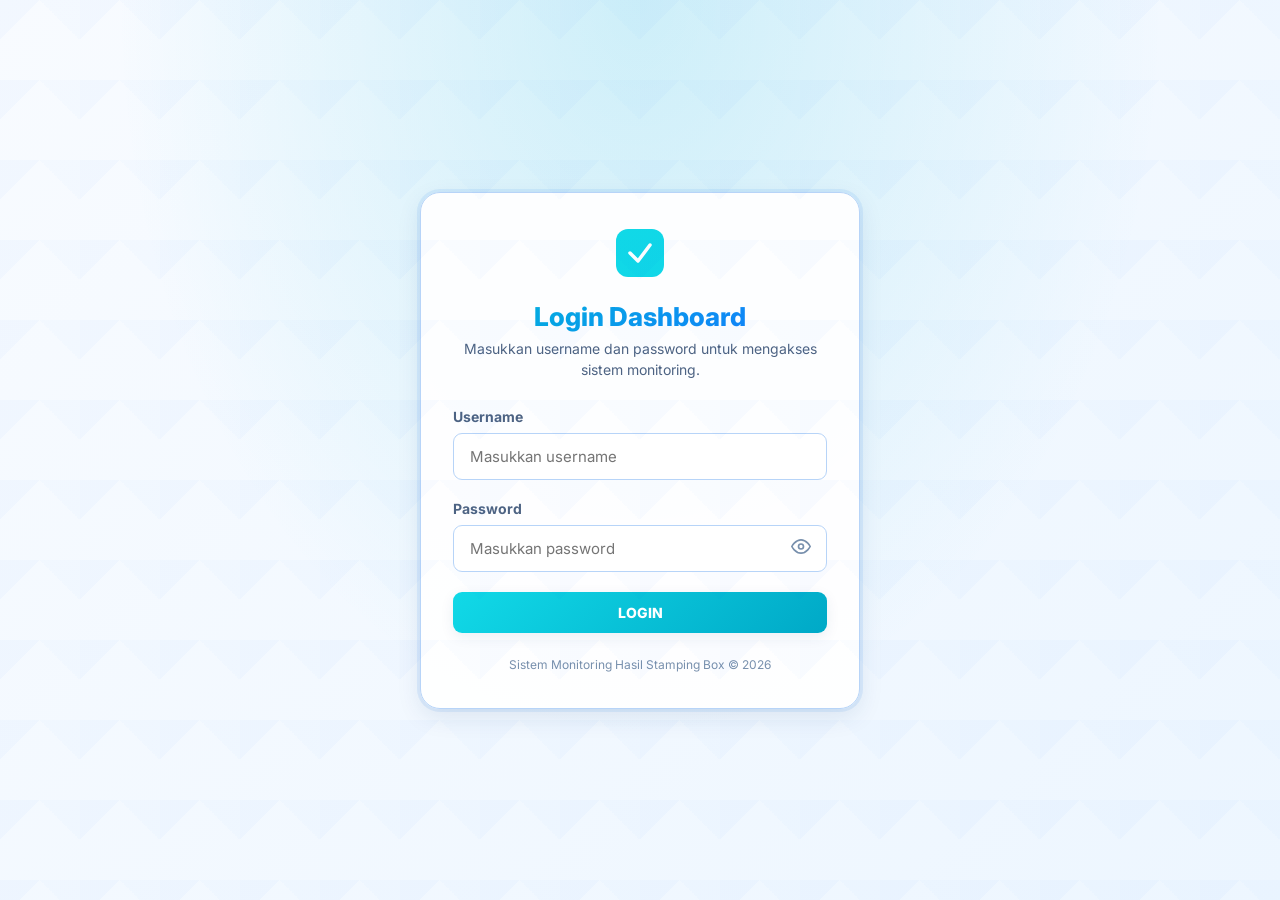
<file: index.html>
<!DOCTYPE html>
<html lang="id">
<head>
  <meta charset="UTF-8">
  <meta name="viewport" content="width=device-width, initial-scale=1.0">
  <title>Login - Sistem Monitoring Hasil Stamping Box</title>
  <meta name="description" content="Sistem Monitoring Hasil Stamping Box - Dashboard IoT untuk monitoring produksi real-time">
  <link rel="preconnect" href="https://fonts.googleapis.com">
  <link rel="preconnect" href="https://fonts.gstatic.com" crossorigin>
  <link href="https://fonts.googleapis.com/css2?family=Inter:wght@400;500;600;700;800&display=swap" rel="stylesheet">
  <link rel="stylesheet" href="css/style.css">
</head>
<body>
  <div class="login-wrap" id="loginWrap">
    <div class="login-box">
      <div class="login-logo">
        <div class="logo-icon">
          <svg width="48" height="48" viewBox="0 0 48 48" fill="none">
            <rect width="48" height="48" rx="12" fill="url(#grad1)"/>
            <path d="M14 24L22 32L34 16" stroke="white" stroke-width="3.5" stroke-linecap="round" stroke-linejoin="round"/>
            <defs><linearGradient id="grad1" x1="0" y1="0" x2="48" y2="48"><stop stop-color="#11d9e7"/><stop offset="1" stop-color="#0066ff"/></linearGradient></defs>
          </svg>
        </div>
      </div>
      <h1>Login Dashboard</h1>
      <p class="login-subtitle">Masukkan username dan password untuk mengakses sistem monitoring.</p>
      <form id="loginForm" onsubmit="return handleLogin(event)">
        <div class="input-group">
          <label for="username">Username</label>
          <input type="text" id="username" name="username" placeholder="Masukkan username" required autocomplete="username">
        </div>
        <div class="input-group">
          <label for="password">Password</label>
          <div class="password-wrap">
            <input type="password" id="password" name="password" placeholder="Masukkan password" required autocomplete="current-password">
            <button type="button" class="toggle-pw" onclick="togglePassword()" id="togglePwBtn">
              <svg width="20" height="20" viewBox="0 0 24 24" fill="none" stroke="currentColor" stroke-width="2"><path d="M1 12s4-8 11-8 11 8 11 8-4 8-11 8-11-8-11-8z"/><circle cx="12" cy="12" r="3"/></svg>
            </button>
          </div>
        </div>
        <div id="loginError" class="login-error" style="display:none;"></div>
        <button class="btn btn-primary btn-full" type="submit" id="loginBtn">
          <span id="loginText">LOGIN</span>
          <span id="loginSpinner" class="spinner" style="display:none;"></span>
        </button>
      </form>
      <div class="login-footer">
        <p>Sistem Monitoring Hasil Stamping Box &copy; 2026</p>
      </div>
    </div>
  </div>

  <script src="js/firebase-config.js"></script>
  <script src="js/auth.js"></script>
</body>
</html>
</file>
<file: css/style.css>
/* ============================
   DESIGN SYSTEM - STAMPING BOX
   Light Industrial Blue Theme
   ============================ */
:root {
  --bg-primary: #eef6ff;
  --bg-secondary: #ffffff;
  --bg-card: #ffffff;
  --bg-panel: linear-gradient(180deg, rgba(255,255,255,0.94), rgba(244,250,255,0.96));
  --bg-input: #ffffff;
  --border: #b7d4f8;
  --border-strong: #7db6f4;
  --text-primary: #0b1f44;
  --text-secondary: #4d6383;
  --text-muted: #7890ad;
  --accent: #00b8d9;
  --accent-glow: rgba(0, 184, 217, 0.20);
  --good: #08a66c;
  --good-glow: rgba(8, 166, 108, 0.12);
  --bad: #ff3b4f;
  --bad-glow: rgba(255, 59, 79, 0.13);
  --warn: #f5a400;
  --warn-glow: rgba(245, 164, 0, 0.16);
  --blue: #1479ff;
  --blue-glow: rgba(20, 121, 255, 0.24);
  --radius: 14px;
  --radius-sm: 9px;
  --shadow: 0 8px 24px rgba(18, 60, 113, 0.10);
  --shadow-soft: 0 4px 14px rgba(18, 60, 113, 0.08);
  --transition: all 0.25s cubic-bezier(0.4, 0, 0.2, 1);
}

* { box-sizing: border-box; margin: 0; padding: 0; }

body {
  font-family: 'Inter', -apple-system, BlinkMacSystemFont, sans-serif;
  background:
    radial-gradient(circle at 95% 8%, rgba(20,121,255,0.10), transparent 22%),
    radial-gradient(circle at 5% 35%, rgba(0,184,217,0.08), transparent 24%),
    linear-gradient(135deg, #f8fbff 0%, var(--bg-primary) 52%, #e7f3ff 100%);
  color: var(--text-primary);
  min-height: 100vh;
  -webkit-font-smoothing: antialiased;
}

body::before {
  content: '';
  position: fixed;
  inset: 0;
  pointer-events: none;
  background-image:
    linear-gradient(135deg, rgba(20,121,255,0.035) 25%, transparent 25%),
    linear-gradient(225deg, rgba(20,121,255,0.025) 25%, transparent 25%);
  background-size: 80px 80px;
  opacity: 0.7;
}

/* ============================
   LOGIN PAGE
   ============================ */
.login-wrap {
  min-height: 100vh;
  display: flex;
  align-items: center;
  justify-content: center;
  padding: 20px;
  background:
    radial-gradient(ellipse at 50% 0%, rgba(0,184,217,0.16) 0%, transparent 58%),
    linear-gradient(135deg, #f8fbff 0%, #edf6ff 100%);
}

.login-box {
  width: 100%;
  max-width: 440px;
  background: rgba(255,255,255,0.94);
  border-radius: 20px;
  padding: 36px 32px;
  box-shadow: var(--shadow), 0 0 0 3px rgba(125,182,244,0.18);
  border: 1.5px solid var(--border);
  animation: fadeInUp 0.6s ease;
}

.login-logo { text-align: center; margin-bottom: 20px; }
.logo-icon { display: inline-block; animation: pulse-glow 3s ease-in-out infinite; }

.login-box h1 {
  text-align: center;
  font-size: 26px;
  font-weight: 800;
  margin-bottom: 6px;
  background: linear-gradient(135deg, var(--accent), var(--blue));
  -webkit-background-clip: text;
  -webkit-text-fill-color: transparent;
  background-clip: text;
}

.login-subtitle {
  text-align: center;
  color: var(--text-secondary);
  margin-bottom: 28px;
  font-size: 14px;
  line-height: 1.5;
}

.input-group { margin-bottom: 20px; }
.input-group label {
  display: block;
  margin-bottom: 8px;
  font-weight: 700;
  font-size: 14px;
  color: var(--text-secondary);
}

.input-group input {
  width: 100%;
  padding: 13px 16px;
  border-radius: var(--radius-sm);
  border: 1px solid var(--border);
  background: var(--bg-input);
  color: var(--text-primary);
  font-size: 15px;
  font-family: inherit;
  transition: var(--transition);
}

.input-group input:focus {
  outline: none;
  border-color: var(--blue);
  box-shadow: 0 0 0 4px var(--blue-glow);
}

.password-wrap { position: relative; }
.password-wrap input { padding-right: 48px; }
.toggle-pw {
  position: absolute;
  right: 12px;
  top: 50%;
  transform: translateY(-50%);
  background: none;
  border: none;
  color: var(--text-muted);
  cursor: pointer;
  padding: 4px;
}

.login-error {
  background: #fff1f3;
  border: 1px solid var(--bad);
  color: var(--bad);
  padding: 10px 14px;
  border-radius: var(--radius-sm);
  font-size: 13px;
  margin-bottom: 16px;
  text-align: center;
}

.login-footer {
  text-align: center;
  margin-top: 24px;
  font-size: 12px;
  color: var(--text-muted);
}

/* ============================
   BUTTONS
   ============================ */
.btn {
  display: inline-flex;
  align-items: center;
  gap: 8px;
  padding: 12px 20px;
  border-radius: var(--radius-sm);
  font-size: 14px;
  font-weight: 800;
  font-family: inherit;
  cursor: pointer;
  border: none;
  transition: var(--transition);
  text-decoration: none;
  white-space: nowrap;
  box-shadow: var(--shadow-soft);
}

.btn:hover { transform: translateY(-1px); filter: brightness(1.04); }
.btn:active { transform: translateY(0); }

.btn-primary { background: linear-gradient(135deg, #11d9e7, #00a9c7); color: #ffffff; }
.btn-red { background: linear-gradient(135deg, #ff6170, var(--bad)); color: #fff; }
.btn-start { background: linear-gradient(135deg, #2789ff, #0066ff); color: #fff; box-shadow: 0 8px 18px var(--blue-glow); }
.btn-stop { background: linear-gradient(135deg, #ff4f5f, #ff1f1f); color: #fff; box-shadow: 0 8px 18px rgba(255,31,31,0.24); }
.btn-dark { background: linear-gradient(135deg, #edf3fb, #d9e4f2); color: #40536f; border: 1px solid #c4d5eb; }
.btn-yellow { background: linear-gradient(135deg, #ffd45a, var(--warn)); color: #1b2433; }
.btn-full { width: 100%; justify-content: center; }
.btn-sm { padding: 8px 14px; font-size: 13px; }

.btn.disabled, .btn:disabled { opacity: 0.45; pointer-events: none; }

.spinner {
  width: 18px; height: 18px;
  border: 2px solid transparent;
  border-top-color: currentColor;
  border-radius: 50%;
  animation: spin 0.6s linear infinite;
}

/* ============================
   NAVBAR
   ============================ */
.topnav {
  background: rgba(255, 255, 255, 0.92);
  backdrop-filter: blur(14px);
  padding: 0 24px;
  display: flex;
  justify-content: space-between;
  align-items: center;
  border-bottom: 1px solid #d9e8fb;
  position: sticky;
  top: 0;
  z-index: 100;
  height: 60px;
  box-shadow: 0 3px 14px rgba(18,60,113,0.06);
}

.nav-left { display: flex; align-items: center; }
.brand { font-size: 15px; font-weight: 800; letter-spacing: 0.5px; display: flex; align-items: center; color: var(--text-primary); }
.nav-right { display: flex; align-items: center; gap: 20px; }
.nav-user { display: flex; align-items: center; gap: 8px; }

.user-badge {
  background: linear-gradient(135deg, #cfe9ff, #a7d3ff);
  color: #005ecb;
  font-size: 10px;
  font-weight: 800;
  padding: 4px 9px;
  border-radius: 6px;
  letter-spacing: 0.5px;
}

.user-name { font-size: 13px; color: var(--text-secondary); font-weight: 700; }
.navlinks { display: flex; align-items: center; gap: 4px; }
.nav-link {
  color: var(--text-secondary);
  text-decoration: none;
  font-weight: 700;
  font-size: 13px;
  padding: 8px 14px;
  border-radius: var(--radius-sm);
  display: flex;
  align-items: center;
  gap: 6px;
  transition: var(--transition);
}
.nav-link:hover { color: var(--blue); background: rgba(20,121,255,0.08); }
.nav-link.active { color: var(--blue); background: rgba(20,121,255,0.12); }
.nav-link.logout { color: var(--bad); }
.nav-link.logout:hover { background: rgba(255,59,79,0.10); }

/* ============================
   CONNECTION BAR
   ============================ */
.connection-bar {
  background: rgba(255,255,255,0.72);
  border-bottom: 1px solid #d9e8fb;
  padding: 8px 24px;
  font-size: 12px;
  color: var(--accent);
  display: flex;
  align-items: center;
  gap: 8px;
  transition: var(--transition);
  position: relative;
  z-index: 1;
}
.connection-bar.connected { background: rgba(232, 255, 246, 0.88); border-color: rgba(8,166,108,0.18); color: var(--good); }
.connection-bar.error { background: rgba(255,241,243,0.9); border-color: rgba(255,59,79,0.20); color: var(--bad); }
.pulse-dot { width: 8px; height: 8px; border-radius: 50%; background: currentColor; animation: pulse 2s ease-in-out infinite; }

/* ============================
   CONTAINER & GRID
   ============================ */
.container {
  width: 95%;
  max-width: 1500px;
  margin: 20px auto 40px auto;
  position: relative;
  z-index: 1;
}

#statusRow1, #statusRow2, .summary-grid, .scada-panel, .event-log, .chart-wrap, .table-wrap, .report-box {
  outline: 2px solid rgba(125, 182, 244, 0.55);
  outline-offset: 0;
}

.grid-5 { display: grid; grid-template-columns: repeat(5, 1fr); gap: 16px; margin-bottom: 16px; }
.summary-grid { display: grid; grid-template-columns: repeat(4, 1fr); gap: 16px; margin-bottom: 18px; padding: 14px; border-radius: 18px; background: rgba(255,255,255,0.36); }

/* ============================
   CARDS
   ============================ */
.card {
  background: rgba(255,255,255,0.94);
  border-radius: var(--radius);
  padding: 22px 16px;
  min-height: 120px;
  text-align: center;
  box-shadow: var(--shadow);
  border: 1px solid #d6e8fb;
  transition: var(--transition);
  position: relative;
  overflow: hidden;
}
.card::before {
  content: '';
  position: absolute;
  top: 0; left: 0; right: 0;
  height: 3px;
  background: linear-gradient(90deg, transparent, var(--blue), transparent);
  opacity: 0;
  transition: var(--transition);
}
.card:hover { border-color: var(--border-strong); transform: translateY(-2px); box-shadow: 0 10px 28px rgba(18,60,113,0.13); }
.card:hover::before { opacity: 1; }
.card-glow { border-color: rgba(20,121,255,0.42); box-shadow: var(--shadow), 0 0 0 3px rgba(20,121,255,0.10); }
.card-icon { color: var(--accent); margin-bottom: 10px; opacity: 0.95; }
.card-icon-good { color: var(--good); }
.card-icon-bad { color: var(--bad); }
.card-icon-warn { color: var(--warn); }
.card h3 { margin: 0 0 12px 0; color: var(--text-secondary); font-size: 12px; font-weight: 800; text-transform: uppercase; letter-spacing: 0.8px; }
.value { font-size: 28px; font-weight: 800; line-height: 1.3; color: var(--text-primary); }
.value-small { font-size: 16px; font-weight: 700; }
.value-good { color: var(--good); }
.value-bad { color: var(--bad); }
.value-warn { color: var(--warn); }
.normal { color: var(--good); }
.warning { color: var(--warn); }
.critical { color: var(--bad); animation: blink 1s infinite; }

/* ============================
   BANNER
   ============================ */
.banner { width: 100%; padding: 16px; border-radius: var(--radius-sm); margin: 8px 0 18px 0; text-align: center; font-size: 15px; font-weight: 800; }
.banner-warning { background: #fff8e7; border: 1px solid var(--warn); color: #9b6500; }
.banner-critical { background: #fff1f3; border: 1px solid var(--bad); color: var(--bad); animation: blink 1s infinite; }

/* ============================
   SECTIONS
   ============================ */
.section-title { font-size: 16px; font-weight: 800; margin: 28px 0 14px 0; display: flex; align-items: center; gap: 8px; color: var(--text-primary); }
.section-title svg { color: var(--accent); }
.scada-panel { background: var(--bg-panel); padding: 20px; border-radius: var(--radius); border: 1px solid var(--border); box-shadow: var(--shadow); }

/* ============================
   THRESHOLD
   ============================ */
.threshold-bar { display: flex; gap: 18px; align-items: flex-end; justify-content: center; flex-wrap: wrap; }
.threshold-item { display: flex; flex-direction: column; gap: 6px; align-items: center; }
.threshold-item label { font-size: 13px; color: var(--text-secondary); font-weight: 800; }
.threshold-item input { width: 120px; padding: 10px; text-align: center; font-size: 15px; border-radius: var(--radius-sm); border: 1px solid var(--border); background: var(--bg-input); color: var(--text-primary); font-family: inherit; transition: var(--transition); font-weight: 700; }
.threshold-item input:focus { outline: none; border-color: var(--blue); box-shadow: 0 0 0 4px var(--blue-glow); }
.threshold-summary { margin-top: 14px; font-size: 13px; color: var(--text-muted); text-align: center; font-weight: 600; }
.threshold-readonly, .control-readonly { text-align: center; color: var(--text-secondary); font-weight: 700; padding: 12px; }

/* ============================
   CONTROL
   ============================ */
.control-wrap { text-align: center; }
.btn-row { display: flex; gap: 12px; flex-wrap: wrap; margin: 14px 0 20px 0; justify-content: center; }
.manual-title { color: var(--accent); font-size: 14px; font-weight: 800; margin: 4px 0 12px 0; text-transform: uppercase; letter-spacing: 1px; }
.manual-row { display: flex; gap: 10px; flex-wrap: wrap; justify-content: center; align-items: center; }
.manual-row .btn { min-width: 110px; font-size: 12px; }

/* ============================
   EVENT LOG
   ============================ */
.event-log { background: rgba(255,255,255,0.94); border-radius: var(--radius); padding: 4px; min-height: 120px; max-height: 400px; overflow-y: auto; border: 1px solid var(--border); box-shadow: var(--shadow); }
.event-item { padding: 12px 16px; border-bottom: 1px solid #d9e8fb; font-size: 13px; transition: var(--transition); color: var(--text-secondary); }
.event-item:last-child { border-bottom: none; }
.event-item:hover { background: rgba(20,121,255,0.04); }
.event-empty { color: var(--text-muted); text-align: center; padding: 30px; }

/* ============================
   CHART
   ============================ */
.chart-wrap { background: rgba(255,255,255,0.94); border-radius: var(--radius); padding: 16px; border: 1px solid var(--border); height: 220px; position: relative; box-shadow: var(--shadow); }
.chart-wrap-tall { height: 360px; }
.chart-wrap canvas { width: 100% !important; }
.chart-caption { text-align: center; font-size: 12px; color: var(--text-muted); margin-top: 8px; font-weight: 600; }

/* ============================
   TABLE
   ============================ */
.table-wrap { overflow-x: auto; background: rgba(255,255,255,0.94); border-radius: var(--radius); border: 1px solid var(--border); margin-top: 10px; box-shadow: var(--shadow); }
table { width: 100%; border-collapse: collapse; min-width: 850px; }
th, td { border: 1px solid #dce9f7; padding: 12px; text-align: center; font-size: 13px; color: var(--text-secondary); }
th { background: #eef6ff; font-weight: 800; color: #415a7c; text-transform: uppercase; font-size: 11px; letter-spacing: 0.5px; }
td { background: rgba(255,255,255,0.7); }
.warning-row td { background: #fff8e7; }
.critical-row td { background: #fff1f3; }

/* ============================
   REPORT
   ============================ */
.report-box { text-align: left; font-size: 14px; line-height: 1.8; min-height: auto; }
.report-box h3 { text-align: left; color: var(--blue); margin-bottom: 12px; }

/* ============================
   FILTER ROW
   ============================ */
.filter-row { display: flex; gap: 10px; align-items: center; flex-wrap: wrap; margin: 16px 0; font-size: 14px; color: var(--text-secondary); font-weight: 700; }
.filter-row input { padding: 9px 12px; border: 1px solid var(--border); border-radius: var(--radius-sm); background: var(--bg-input); color: var(--text-primary); font-family: inherit; font-size: 14px; }
.filter-row input:focus { outline: none; border-color: var(--blue); box-shadow: 0 0 0 3px var(--blue-glow); }

/* ============================
   ANIMATIONS
   ============================ */
@keyframes fadeInUp { from { opacity: 0; transform: translateY(20px); } to { opacity: 1; transform: translateY(0); } }
@keyframes blink { 50% { opacity: 0.45; } }
@keyframes spin { to { transform: rotate(360deg); } }
@keyframes pulse { 0%, 100% { opacity: 1; transform: scale(1); } 50% { opacity: 0.55; transform: scale(0.8); } }
@keyframes pulse-glow { 0%, 100% { filter: drop-shadow(0 0 8px var(--accent-glow)); } 50% { filter: drop-shadow(0 0 20px var(--accent-glow)); } }

/* ============================
   RESPONSIVE
   ============================ */
@media (max-width: 1100px) { .grid-5, .summary-grid { grid-template-columns: repeat(2, 1fr); } }
@media (max-width: 768px) {
  .topnav { flex-direction: column; height: auto; padding: 12px 16px; gap: 8px; }
  .nav-right { flex-direction: column; gap: 8px; }
  .brand { font-size: 13px; }
  .navlinks { gap: 2px; flex-wrap: wrap; justify-content: center; }
  .grid-5, .summary-grid { grid-template-columns: 1fr; }
  .threshold-bar { flex-direction: column; align-items: center; }
  .threshold-item input { width: 100%; }
  .manual-row { flex-direction: column; }
  .manual-row .btn { width: 100%; justify-content: center; }
  .btn-row { flex-direction: column; }
  .btn-row .btn { width: 100%; justify-content: center; }
}

/* Scrollbar */
::-webkit-scrollbar { width: 8px; height: 8px; }
::-webkit-scrollbar-track { background: #edf6ff; }
::-webkit-scrollbar-thumb { background: #b7d4f8; border-radius: 999px; }
::-webkit-scrollbar-thumb:hover { background: var(--blue); }
</file>
